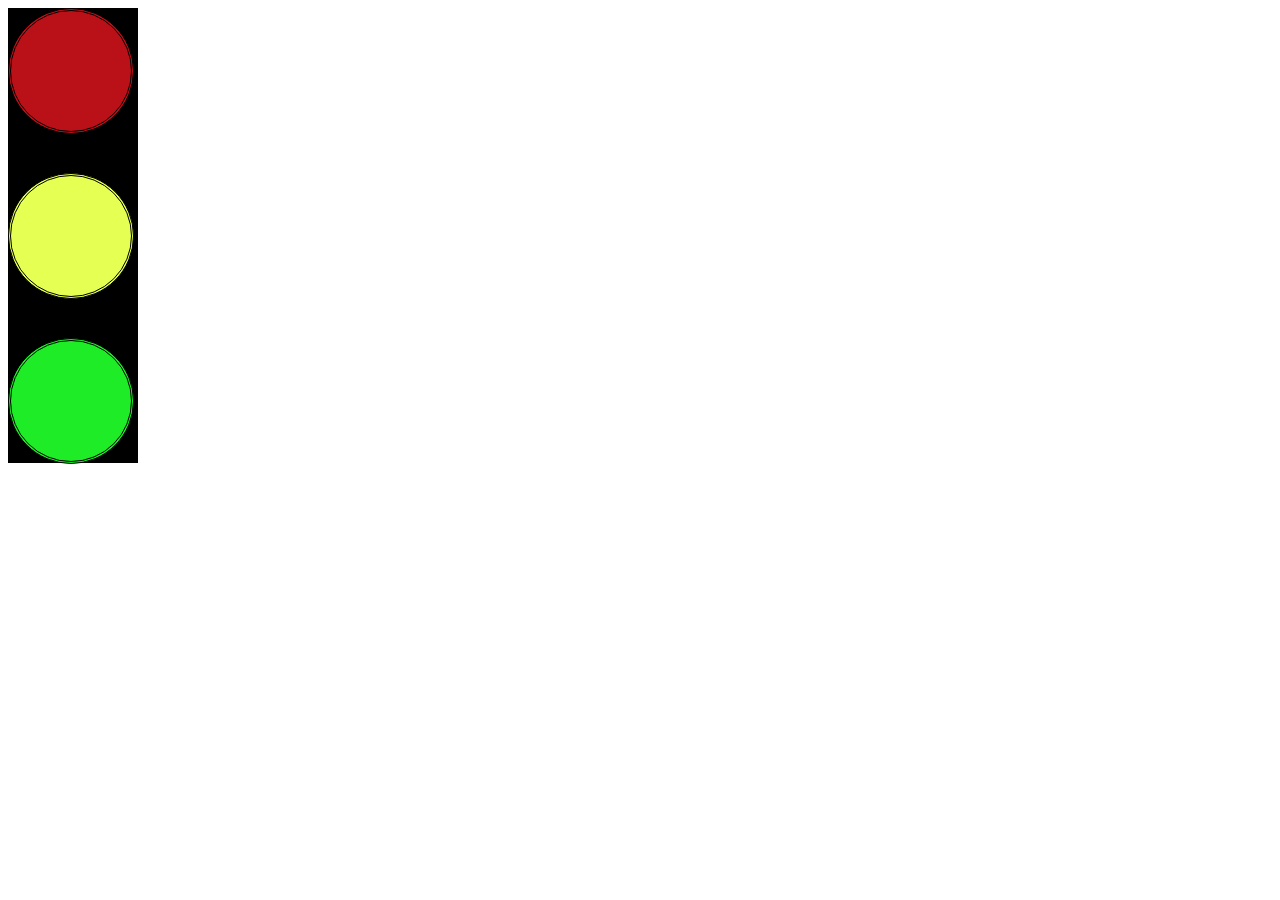
<file: index.html>
<!DOCTYPE html>
<html lang="en">

<head>
    <meta charset="UTF-8">
    <meta name="viewport" content="width=device-width, initial-scale=1.0">
    <title>Document1</title>
    <link rel="stylesheet" href="styling.css ">
</head>

<body>
    <div class="traffic-light">
      
      
      <div class="red-light"></div>
      <div class= "yellow"></div>
      <div class= "green"></div>
      
    </div>
    <br><br>
  
    

</body>

</html>
</file>
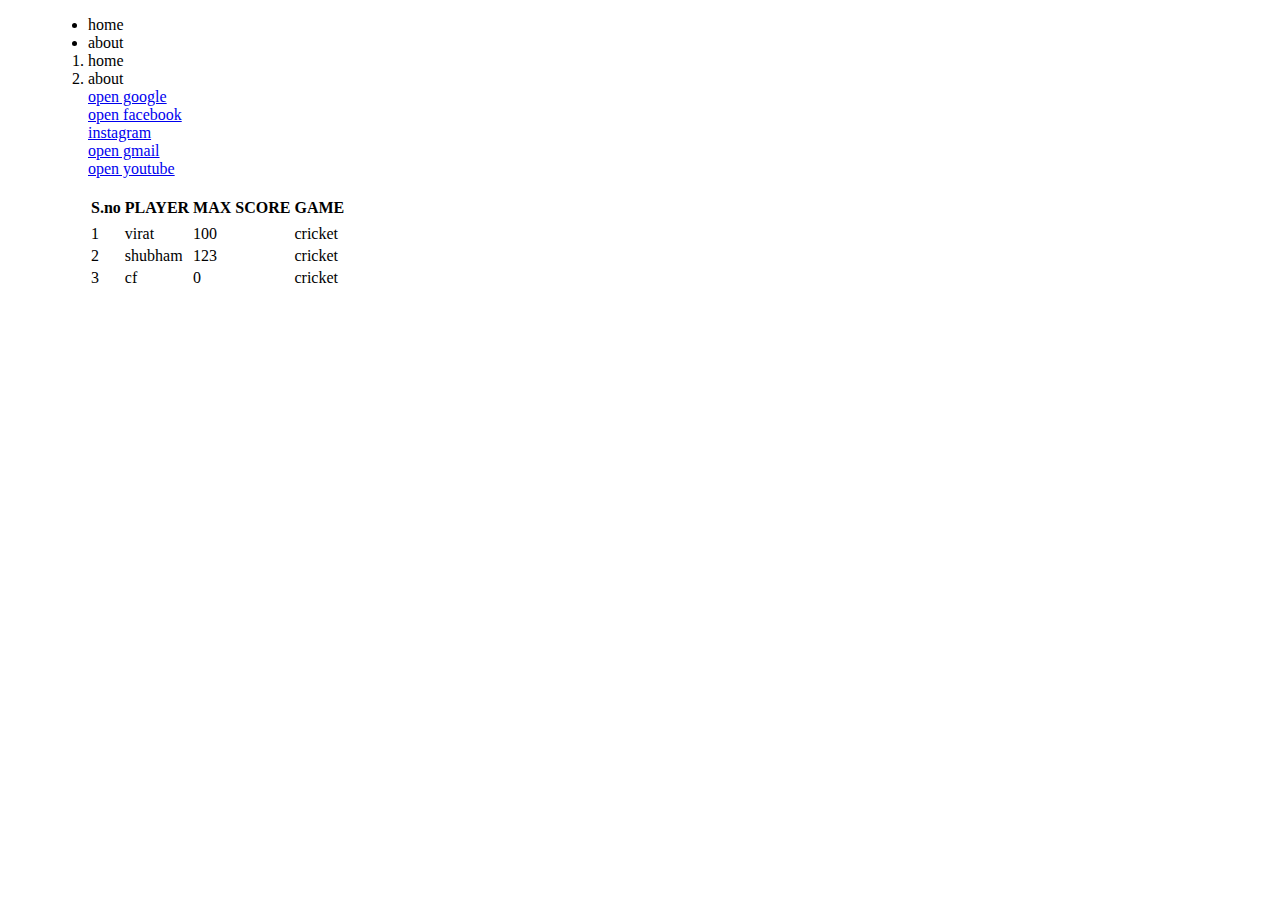
<file: ese.html>
<!DOCTYPE html>
<html lang="en">

<head>
    <meta charset="UTF-8">
    <meta name="viewport" content="width=device-width, initial-scale=1.0">
    <title>Document</title>

</head>
<header>
    <ul>
        <ul type="disc">
            <li>home</li>
            <li>about</li>
        </ul>

        <object>
            <ol type="1">
                <li>home</li>
                <li>about</li>
    </ul>
</header>
<main>
    <section>
        <a href="https://google.com" target="_blank">open google</a>
        <br>
        <a href="https://facebook.com" target="_blank">open facebook </a>
        <br>
        <a href="https://instagram.com" target="_blank">instagram</a>
        <br>
        <a href="https://gmail.com" target="_blank">open gmail</a>
        <br>
        <a href="https://youtube.com" target="_blank">open youtube</a>
    </section>
    <br>

    <body>
        <div>
            <table>
                <tr>
                    <thead>

 
                        <th>S.no</th>
                        <th> PLAYER</th>
                        <th> MAX SCORE</th>
                        <th> GAME </th>

                    </thead>

                <!-- </tr> #colspan use to merge  -->
                <tr>
                    <tbody>
                        
                        <td>1</td>
                        <td> virat</td>
                        <td> 100</td>
                        <td> cricket</td>
                    </tr>
                    <tr>
                        
                        
                        <td> 2</td>
                        <td> shubham</td>
                        <td> 123</td>
                        <td> cricket</td>
                        <tr>
                    <td>3</td>
                    <td> cf</td>
                    <td> 0 </td>
                    <td> cricket</td>
                </tbody>
                </tr>
            </tr>
        </table>
        </div>
    </body>



</html>
</file>
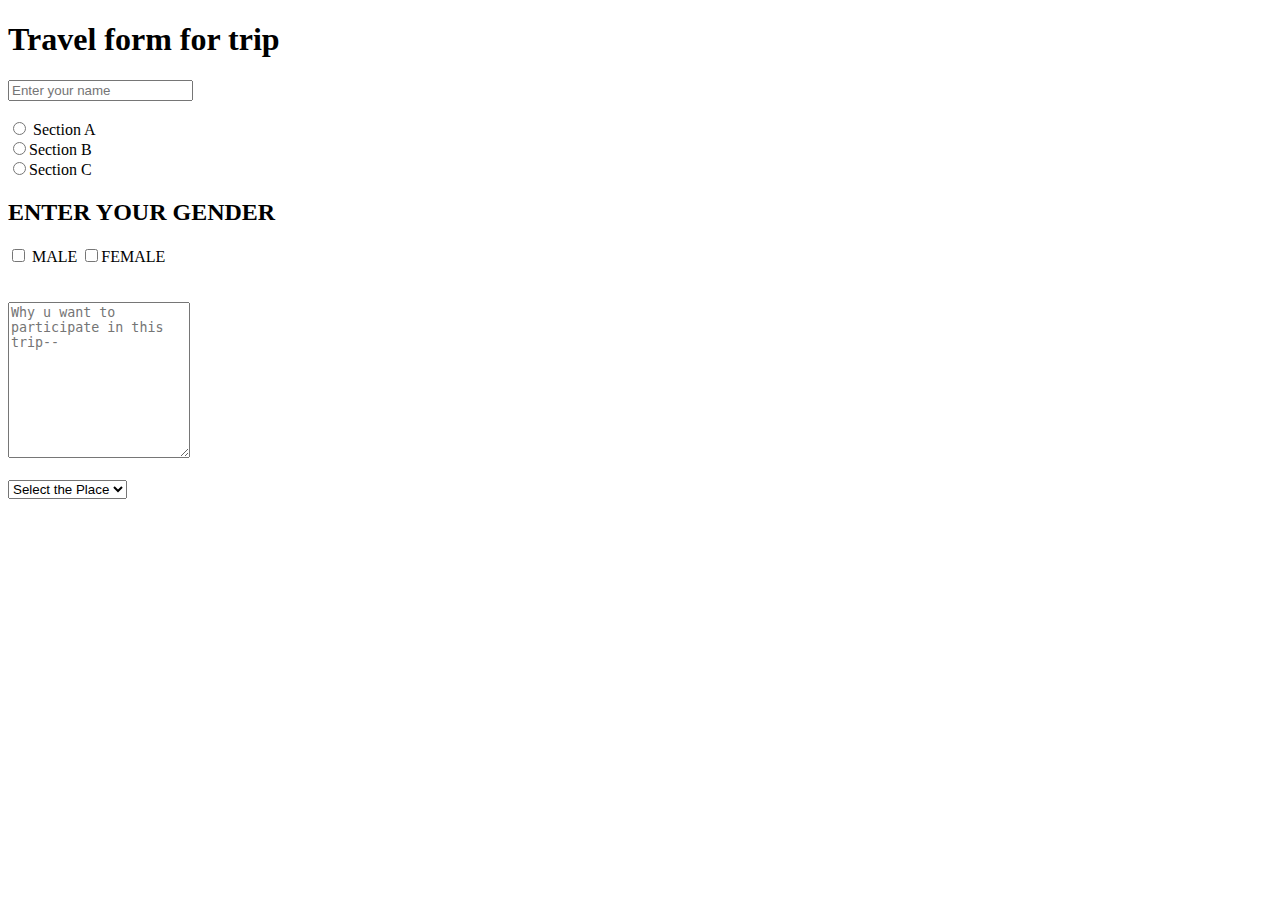
<file: form.html>
<!DOCTYPE html>
<html lang="en">

<head>
    <meta charset="UTF-8">
    <meta name="viewport" content="width=device-width, initial-scale=1.0">
    <title>Document</title>
</head>



<body>

    <div>
        <h1> Travel form for trip </h1>


        <form action="form.php">
            <input type="text" placeholder="Enter your name"><br>
            <label for="sectionida">
                <br>
                <input type="radio" value="section a" name="section" id="sectionida"> Section A

            </label>
            <br>
            <label for="sectionidb">
                <input type="radio" value="section b" name="section" id="sectionidb">Section B
            </label>
            <br>

            <label for="sectionidc">
                <input type="radio" value="section c" name="section" id="sectionidc">Section C



            </label>


            <h2>ENTER YOUR GENDER</h2>


            <label for="Maleid">
                <input type="checkbox" value="Maleid" name="Male" id="Maleid"> MALE



            </label>
            <label for="femaleid">
                <input type="checkbox" value="femaleid" name="female" id="femaleid">FEMALE
            </label>



    </div>
    <br><br>
    <textarea name="explain" id="explainid" cols="20" , rows="10"
        placeholder="Why u want to participate in this trip--"></textarea>
    </form>
    <br><br>
    <select name="car" id="car">
        <option value="no 1">Select the Place</option>
        <option value="Goa">Goa</option>
        <option value="Sindhudurg">Sindhudurg</option>


    </select>



</body>

</html>
</file>
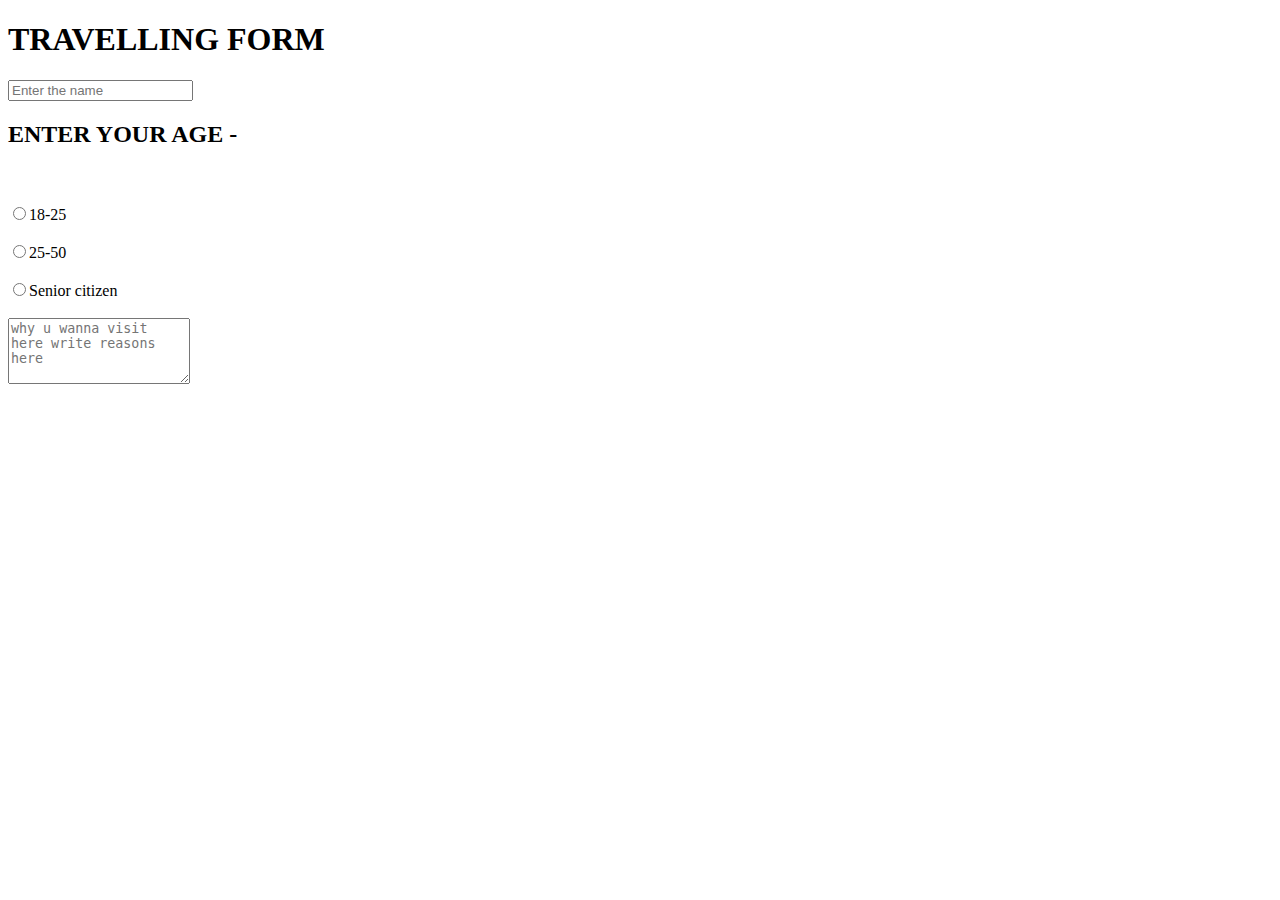
<file: form2.html>
<!DOCTYPE html>
<html lang="en">

<head>
    <meta charset="UTF-8">
    <meta name="viewport" content="width=, initial-scale=1.0">
    <title>Document</title>
</head>

<body>
    <div>
        <h1>TRAVELLING FORM</h1>
        <form action="from2.php">
            <input type="text" placeholder="Enter the name"><br>


            <h2>ENTER YOUR AGE -</h2>
            <br><br>
            <label for="age-18-25">

                <input type="radio" value="18-25" name="age" id="age-18-25">18-25
            </label>


            <br><br>

            <label for="age-25-50">
                <input type="radio"  value="25-50" name="age" id="age-25-50">25-50
            </label>
            <br><br>
            <label for="age-senior citizen">
                <input type="radio"  value="senoir citizen" name="age" id="age-senior citizen">Senior citizen

            </label>
            <br>
        </form></br>

        <textarea name="reason"  cols="20" rows="4" placeholder="why u wanna visit here write reasons here"></textarea>





    


    
    </div>
    <br>



</body>

</html>
</file>
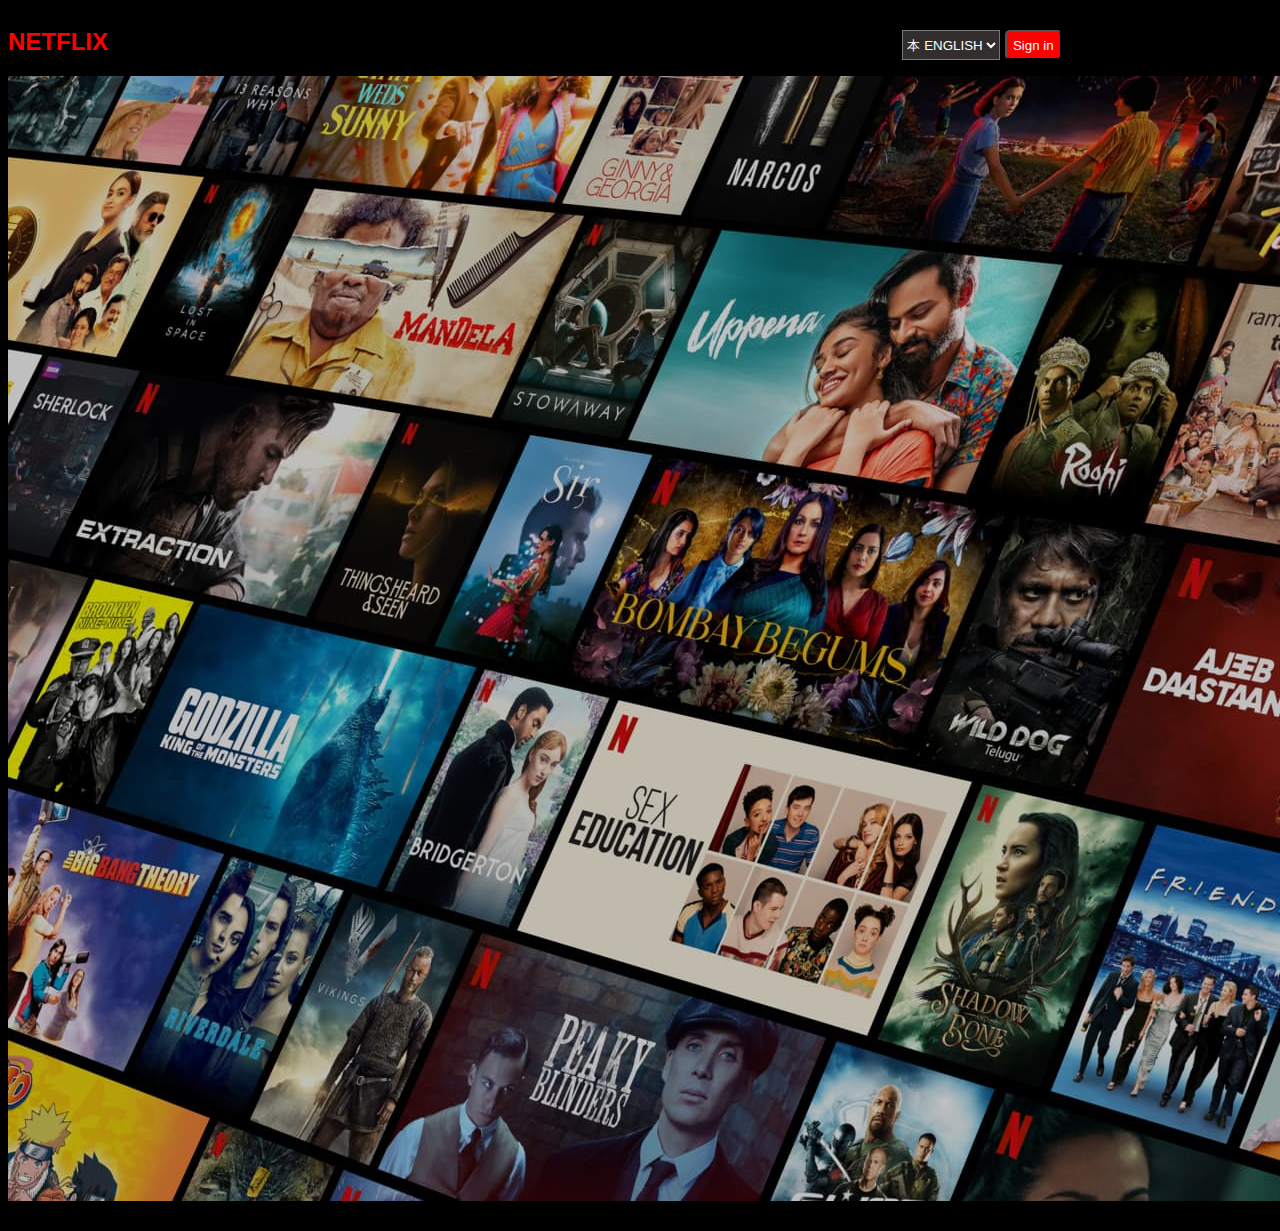
<file: netflix.html>
<!DOCTYPE html>
<html lang="en">

<head>
    <meta charset="UTF-8">
    <meta name="viewport" content="width=device-width, initial-scale=1.0">
    <title>Document</title>
    <link rel="stylesheet" href="amazonstyle.css">
</head>
<body>
<div>
<header>

    <div id="navbar">
        <h2>NETFLIX</h2>
        <select name="lan" id="lan">
        <option value="eng">本 ENGLISH</option>
        <option value="हिन्दी">हिन्दी</option>
        </select>
        <button>Sign in</button>
        <div class="contain">
            <img src="netflix.jpg">
            <div class="text">
            
             </div>
        </div>
        
    </div>
</header>


</body>

</html>
</file>
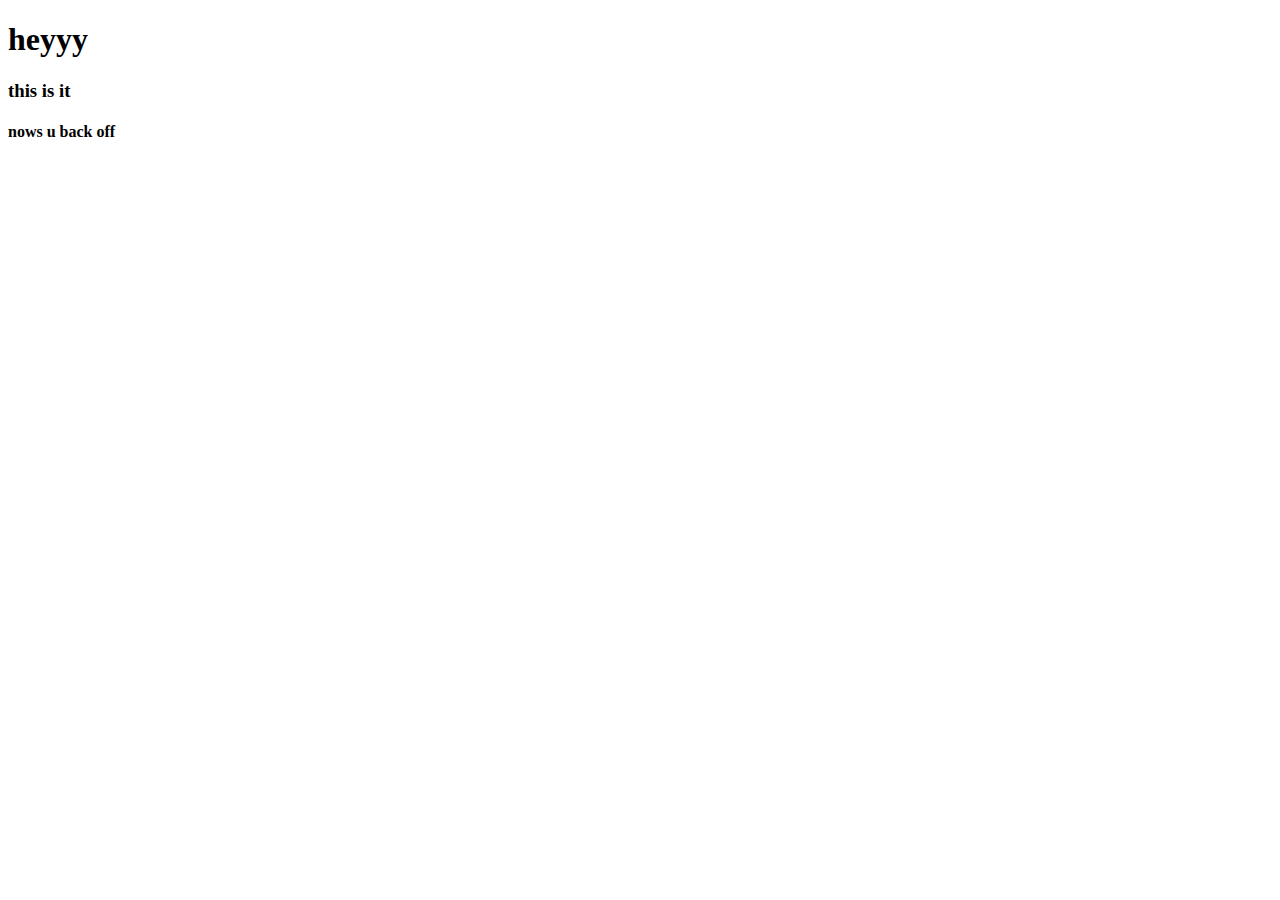
<file: prac.html>
<!DOCTYPE html>
<html lang="en">
<head>
    <meta charset="UTF-8">
    <meta name="viewport" content="width=device-width, initial-scale=1.0">
    <title>Document</title>
   
</head>
<body>
    <div>
    
    </div>
    <h1>heyyy 
    
    </h1>

 <h3 class ="myclass" >this is it </h3>
 
 <h4 class = "myclass">nows u back off</h4>

</body>

</html>
</file>
<file: styling.css>
.traffic-light{
    align-items: center;
    background-color: black;
    height: 455px;
    width: 130px;
}

.red-light{
    width: 80px;
    background-color: rgba(237, 20, 31, 0.786);
    border-style: double;
    border-spacing: 40px;
    border-top-left-radius: 20px;
    border-top-left-radius:50%;
    padding: 20px 20px 20px 20px;
    
    border-radius: 50%;
    height: 80px;
    align-self: center;
}

.yellow{

    width: 80px;
    margin-top: 30%;
    background-color: rgb(229, 255, 83);
    border-style: double;
    border-spacing: 40px;
    border-top-left-radius: 20px;
    border-top-left-radius:50%;
    padding: 20px 20px 20px 20px;
    
    border-radius: 50%;
    height: 80px;
    align-self: center;

}

.green{
    width: 80px;
    margin-top: 30%;
    background-color: rgb(29, 236, 39);
    border-style: double;
    border-spacing: 40px;
    border-top-left-radius: 20px;
    border-top-left-radius:50%;
    padding: 20px 20px 20px 20px;
    
    border-radius: 50%;
    height: 80px;
    align-self: center;

}
</file>
<file: amazonstyle.css>
/* *{
    color: rgb(204, 35, 57);
}
#navbar {
    height: 60px;
    background-color: #0f1111;
}

button{
    background-color: yellow;
}
#logo{
    color: orange;
    font-size: 25px;
}

a{
    margin-right: 200px;
}
.content{
    height: 100px;
    width: 200px;
}

footer{
    background-color: black;
    text-align: center;
    */

*{

    background-color: black;
    


div{
    display: inline-block;
}
select{
    margin-left: 790px; ;
}

#logo{
    color:rgb(239, 14, 14);
    font-size: larger;
    height: 30px;
    font-size: large;
    font-weight: bold;


}

button{
    background-color: red;
    color: white;
    height: 30px;
    margin-right: 810px;
    display: inline-block;
    border-radius: 5px;}
select{
    background-color: rgb(50, 46, 46);
    color: white;
    height: 30px;
 
    display: inline-block;
}

div{
    color: red;
    font-family: Arial, Helvetica, sans-serif;
    font-weight: 900px;
}
h2   {
    display: inline-block;
}
</file>
